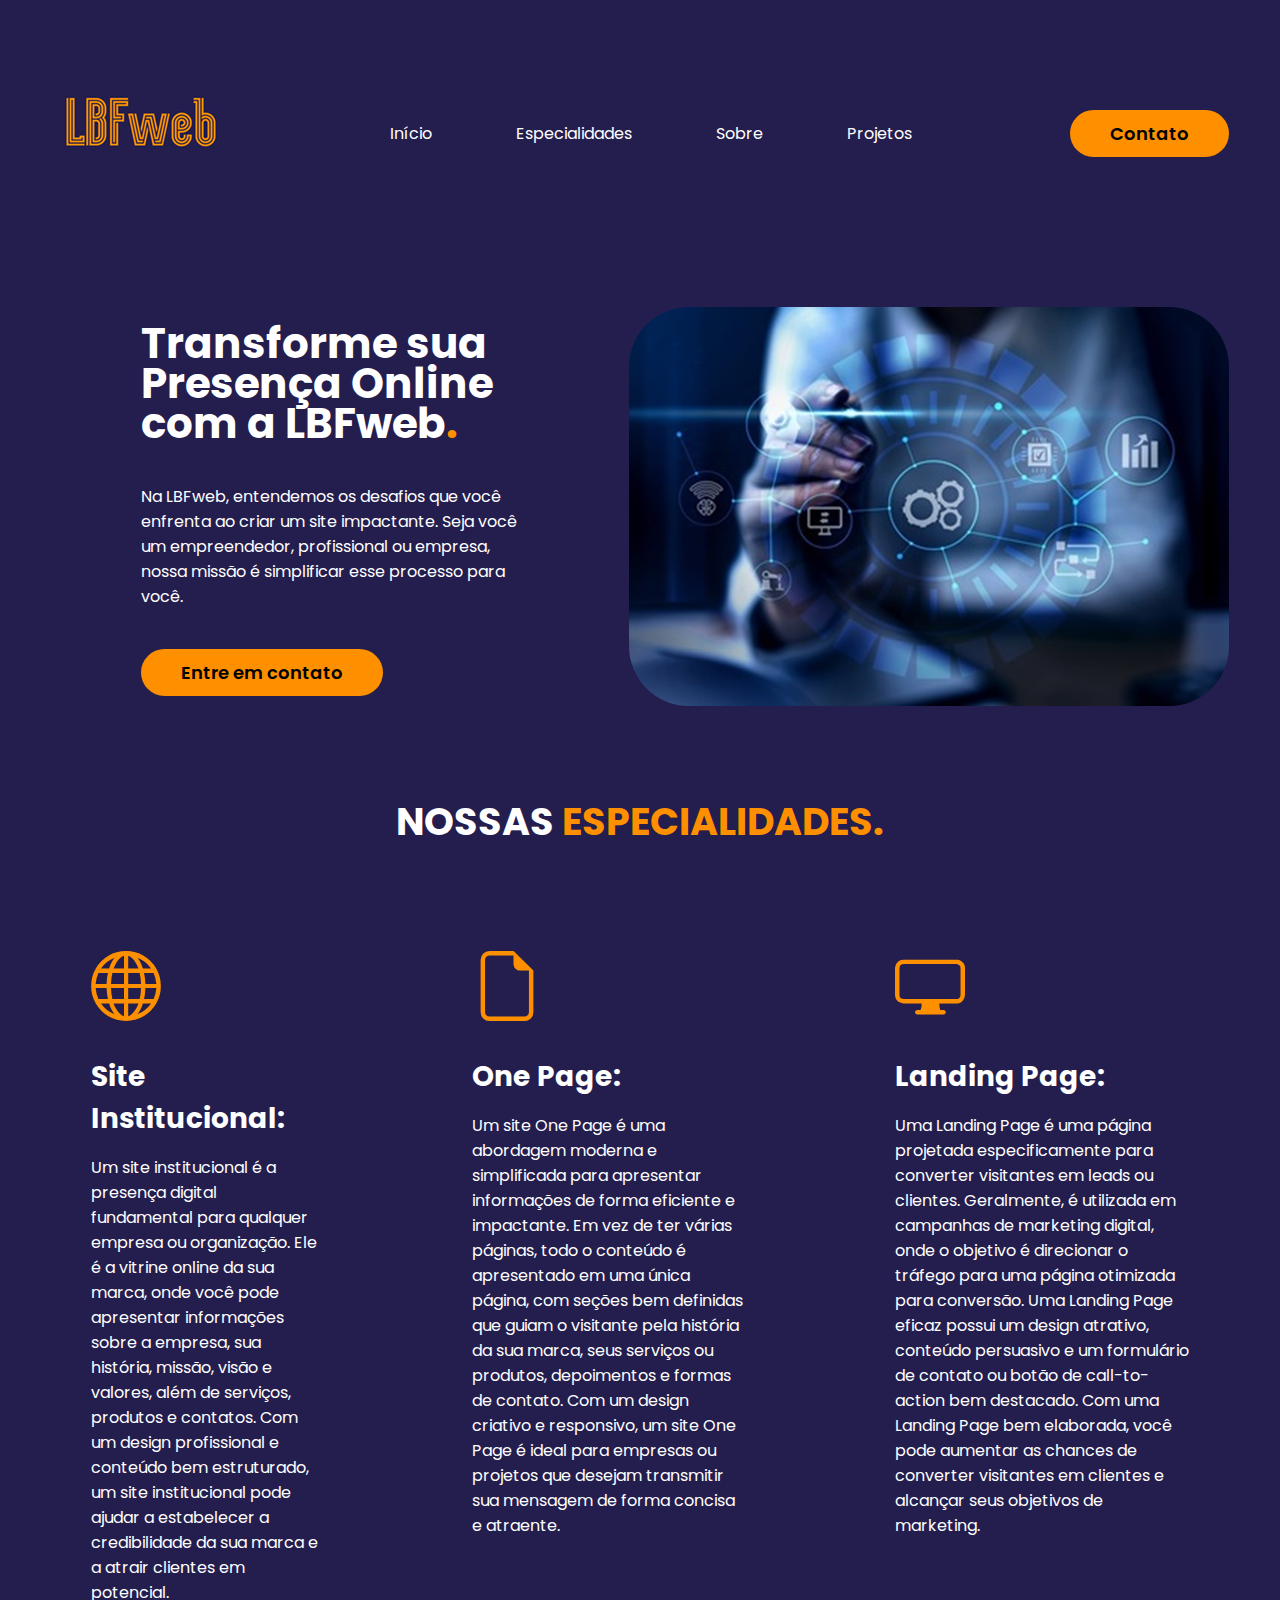
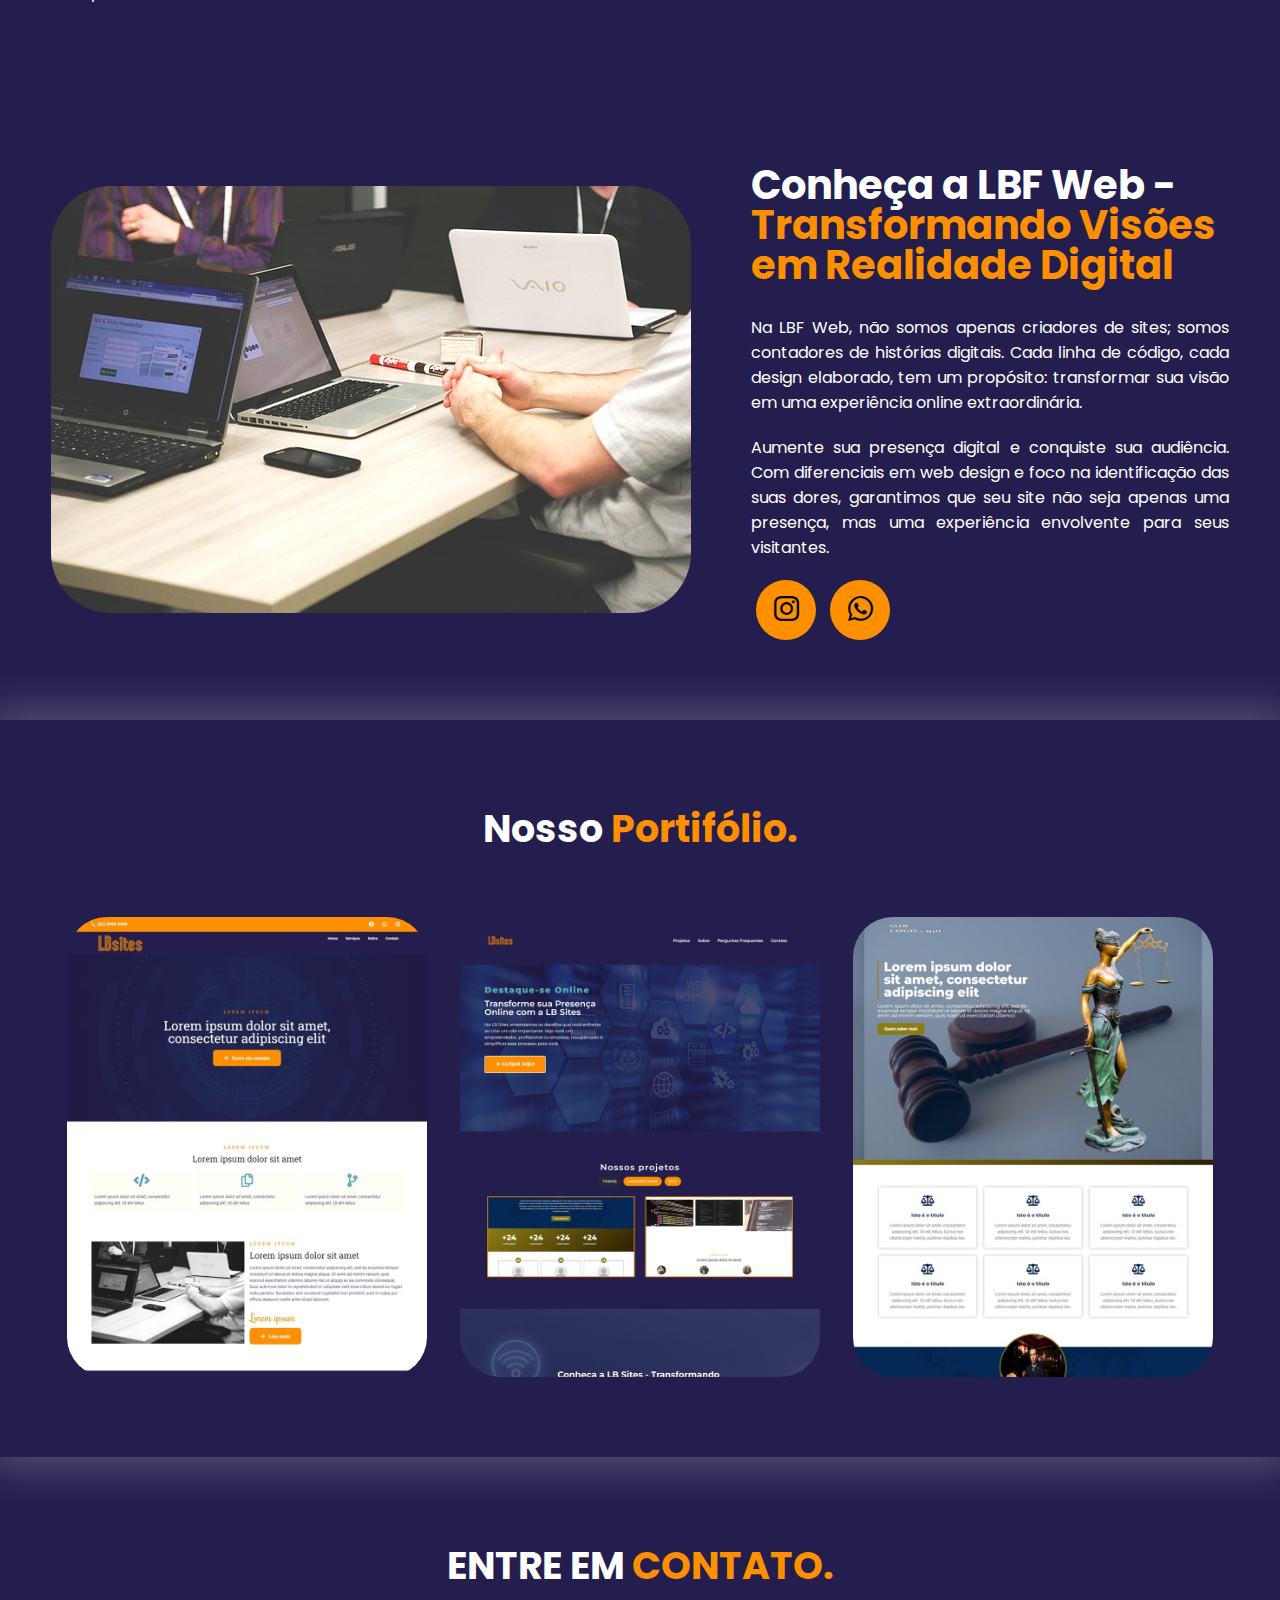
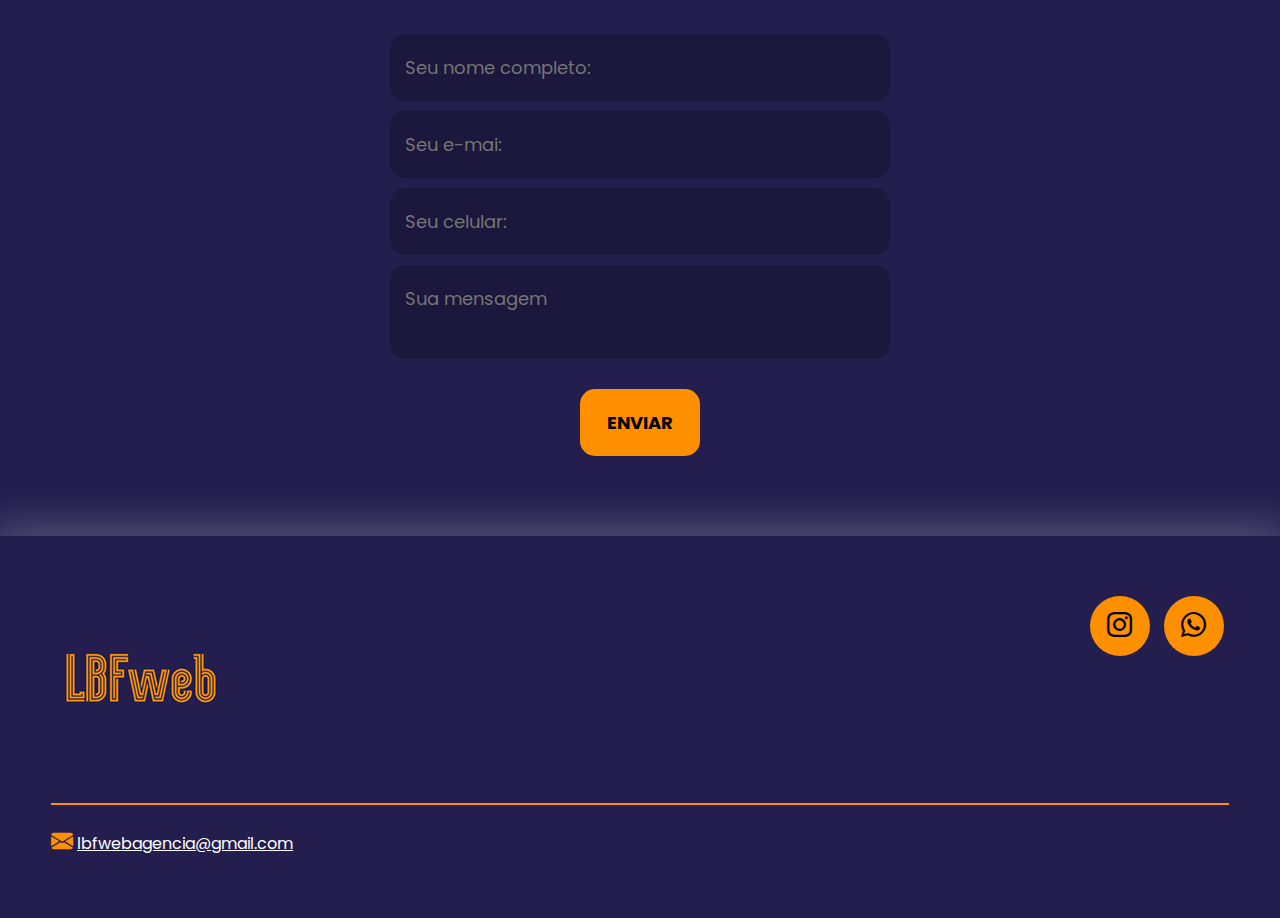
<file: index.html>
<!DOCTYPE html>
<html lang="pt-br">
<head>
    <meta charset="UTF-8">
    <meta name="viewport" content="width=device-width, initial-scale=1.0">
    <!-- Google fonts -->
    <link rel="preconnect" href="https://fonts.googleapis.com">
    <link rel="preconnect" href="https://fonts.gstatic.com" crossorigin>
    <link href="https://fonts.googleapis.com/css2?family=Poppins:ital,wght@0,100;0,200;0,300;0,400;0,500;0,600;0,700;0,800;0,900;1,100;1,200;1,300;1,400;1,500;1,600;1,700;1,800;1,900&display=swap" rel="stylesheet">
    <!-- fom do google fontes -->
    <!-- Bootstrap icons -->
    <link rel="stylesheet" href="https://cdn.jsdelivr.net/npm/bootstrap-icons@1.11.3/font/bootstrap-icons.min.css">
    <!--fim Bootstrap icons -->
    <link rel="stylesheet" href="style.css">
    <script src="menu.js" defer></script>
    <link rel="icon" type="image/png" href="imagem/favicon.png">
    <title>LBFweb</title>
</head>
<body>
    
    <header>
        <div class="interface">
            <div class="logo">
                <a href="#">
                    <img src="imagem/logo.png" alt="Logo da Agência">
                </a>
            </div><!--logo-->
            
            <nav class="menu-desktop">
                <ul>
                    <li><a href="#inicio">Início</a></li>
                    <li><a href="#especialidades">Especialidades</a></li>
                    <li><a href="#sobre">Sobre</a></li>
                    <li><a href="#projetos">Projetos</a></li>
                </ul>
            </nav>

            <div class="btn-contato">
                <a href="#contato">
                    <button>Contato</button>
                </a>
            </div><!--btn-contato-->

            <div class="btn-abrir-menu" id="btn-menu">
                <i class="bi bi-list"></i>
            </div>

            <div class="menu-mobile" id="menu-mobile">
                <div class="btn-fechar">
                    <i class="bi bi-x-lg"></i>
                </div>

                <nav>
                    <ul>
                        <li><a href="#inicio">Início</a></li>
                        <li><a href="#especialidades">Especialidades</a></li>
                        <li><a href="#sobre">Sobre</a></li>
                        <li><a href="#projetos">Projetos</a></li>
                        <li><a href="#contato">Contato</a></li>
                    </ul>
                </nav>

            </div><!--menu-mobile-->
            <div class="overlay-menu" id="overlay-menu"></div>
        </div><!--interface-->
    </header>

    <main>
        <a name="inicio">
        <section class="topo-do-site">
            <div class="interface">
                <div class="flex">
                    <div class="txt-topo-site">
                        <h1>Transforme sua Presença Online com a LBFweb<span>.</span></h1>
                        <p>Na LBFweb, entendemos os desafios que você enfrenta ao criar um site impactante. 
                        Seja você um empreendedor, profissional ou empresa, nossa missão é simplificar esse processo para você.</p>

                        <div class="btn-contato">
                            <a href="https://wa.me/+5562995716708">
                                <button>Entre em contato</button>
                            </a>
                        </div>
                    </div><!--txt-topo-site-->
                        
                    <div class="img-topo-site">
                        <img src="imagem/inicial.jpg" alt="imagem inicial">
                    </div><!--img-topo-site-->
                </div><!--flex-->
            </div><!--interface-->
        </section><!--Topo do site-->
        </a>

        <a name="especialidades">
        <section class="especialidades">
            <div class="interface">
                <h2 class="titulo">NOSSAS <span>ESPECIALIDADES.</span></h2>
                <div class="flex">
                    <div class="especialidades-box">
                        <i class="bi bi-globe"></i>
                        <h3>Site Institucional:</h3>
                        <p>Um site institucional é a presença digital fundamental para qualquer empresa ou organização. Ele é a vitrine 
                            online da sua marca, onde você pode apresentar informações sobre a empresa, sua história, missão, visão e valores, 
                            além de serviços, produtos e contatos. Com um design profissional e conteúdo bem estruturado, um site institucional 
                            pode ajudar a estabelecer a credibilidade da sua marca e a atrair clientes em potencial.
                        </p>
                    </div><!--especialidade-box-->

                    <div class="especialidades-box">
                        <i class="bi bi-file-earmark"></i>
                        <h3>One Page:</h3>
                        <p>Um site One Page é uma abordagem moderna e simplificada para apresentar informações de forma eficiente e impactante. 
                            Em vez de ter várias páginas, todo o conteúdo é apresentado em uma única página, com seções bem definidas que guiam o 
                            visitante pela história da sua marca, seus serviços ou produtos, depoimentos e formas de contato. Com um design criativo 
                            e responsivo, um site One Page é ideal para empresas ou projetos que desejam transmitir sua mensagem de forma concisa e atraente.
                        </p>
                    </div><!--especialidade-box-->

                    <div class="especialidades-box">
                        <i class="bi bi-display"></i>
                        <h3>Landing Page:</h3>
                        <p>Uma Landing Page é uma página projetada especificamente para converter visitantes em leads ou clientes. Geralmente, 
                            é utilizada em campanhas de marketing digital, onde o objetivo é direcionar o tráfego para uma página otimizada para 
                            conversão. Uma Landing Page eficaz possui um design atrativo, conteúdo persuasivo e um formulário de contato ou botão 
                            de call-to-action bem destacado. Com uma Landing Page bem elaborada, você pode aumentar as chances de converter visitantes 
                            em clientes e alcançar seus objetivos de marketing.
                        </p>
                    </div><!--especialidade-box-->
                </div><!--flex-->
            </div><!--interface-->
        </section><!--especialidades-->
        </a>

        <a name="sobre">
        <section class="sobre">
            <div class="interface">
                <div class="flex">
                    <div class="img-sobre">
                        <img src="imagem/sobre.jpg" alt="sobre">
                    </div><!--img-sobre-->

                    <div class="txt-sobre">
                        <h2>Conheça a LBF Web - <span>Transformando Visões em Realidade Digital</span></h2>
                        <p>Na LBF Web, não somos apenas criadores de sites; somos contadores de histórias digitais. Cada linha de código, 
                            cada design elaborado, tem um propósito: transformar sua visão em uma experiência online extraordinária.</p>
                        <p>Aumente sua presença digital e conquiste sua audiência. Com diferenciais em web design e foco na identificação das 
                            suas dores, garantimos que seu site não seja apenas uma presença, mas uma experiência envolvente para seus visitantes.</p>
                        <div class="btn-social">
                            <a href="https://www.instagram.com/lbfweb/"><button><i class="bi bi-instagram"></i></button></a>
                            <a href="https://wa.me/+5562995716708"><button><i class="bi bi-whatsapp"></i></button></a>
                        </div>
                    </div><!--txt-sobre-->
                </div><!--flex-->
            </div><!--interface-->
        </section><!--sobre-->
        </a>

        <a name="projetos">
        <section class="portifolio">
            <div class="interface">
                <h2 class="titulo">Nosso <span>Portifólio.</span></h2>
                <div class="flex">
                    <div class="img-port" style="background-image: url(imagem/sitecompleto.jpg);">
                        <div class="overlay">Site Institucional</div>
                    </div>
                    <div class="img-port" style="background-image: url(imagem/onepage.jpg);">
                        <div class="overlay">One Page</div>
                    </div>
                    <div class="img-port" style="background-image: url(imagem/landingpageadv.jpg);">
                        <div class="overlay">Landing Page</div>
                    </div>
                </div><!--flex-->
            </div><!--interface-->
        </section><!--portifolio-->
        </a>

        <a name="contato">
        <section class="formulario">
            <div class="interface">
                <h2 class="titulo">ENTRE EM <span>CONTATO.</span></h2>

                <form action="https://formsubmit.co/lbfwebagencia@gmail.com"  method="POST">
                    <input type="text" name="nome" id="" placeholder="Seu nome completo:" required>
                    <input type="email" name="email" id="" placeholder="Seu e-mai:" required>
                    <input type="tel" name="telefone" id="" placeholder="Seu celular:">
                    <textarea name="mensagem" id="" placeholder="Sua mensagem"></textarea>
                    <input type="hidden" name="_next" value="https://lbfweb.github.io/site/thanks.html">
                    <div class="btn-enviar"><input type="submit" value="ENVIAR"></div>
                </form>
            </div><!--interface-->
        </section><!--formulario-->
        </a>

    </main>

    <footer>
        <div class="interface">
            <div class="line-footer">
                <div class="flex">
                    <div class="logo-footer">
                        <img src="imagem/logo.png" alt="logo">  
                    </div><!--logo-footer-->
                    <div class="btn-social">
                        <a href="https://www.instagram.com/lbfweb/"><button><i class="bi bi-instagram"></i></button></a>
                        <a href="https://wa.me/+5562995716708"><button><i class="bi bi-whatsapp"></i></button></a>
                    </div><!--btn-social-->
                </div><!--flex-->
            </div><!--liner-footer-->

            <div class="line-footer borda">
                <p><i class="bi bi-envelope-fill"></i> <a href="mailto:lbfwebagencia@gmail.com">lbfwebagencia@gmail.com</a></p>
            </div><!--liner-footer-->
        </div><!--interface-->
    </footer>

</body>
</html>
</file>
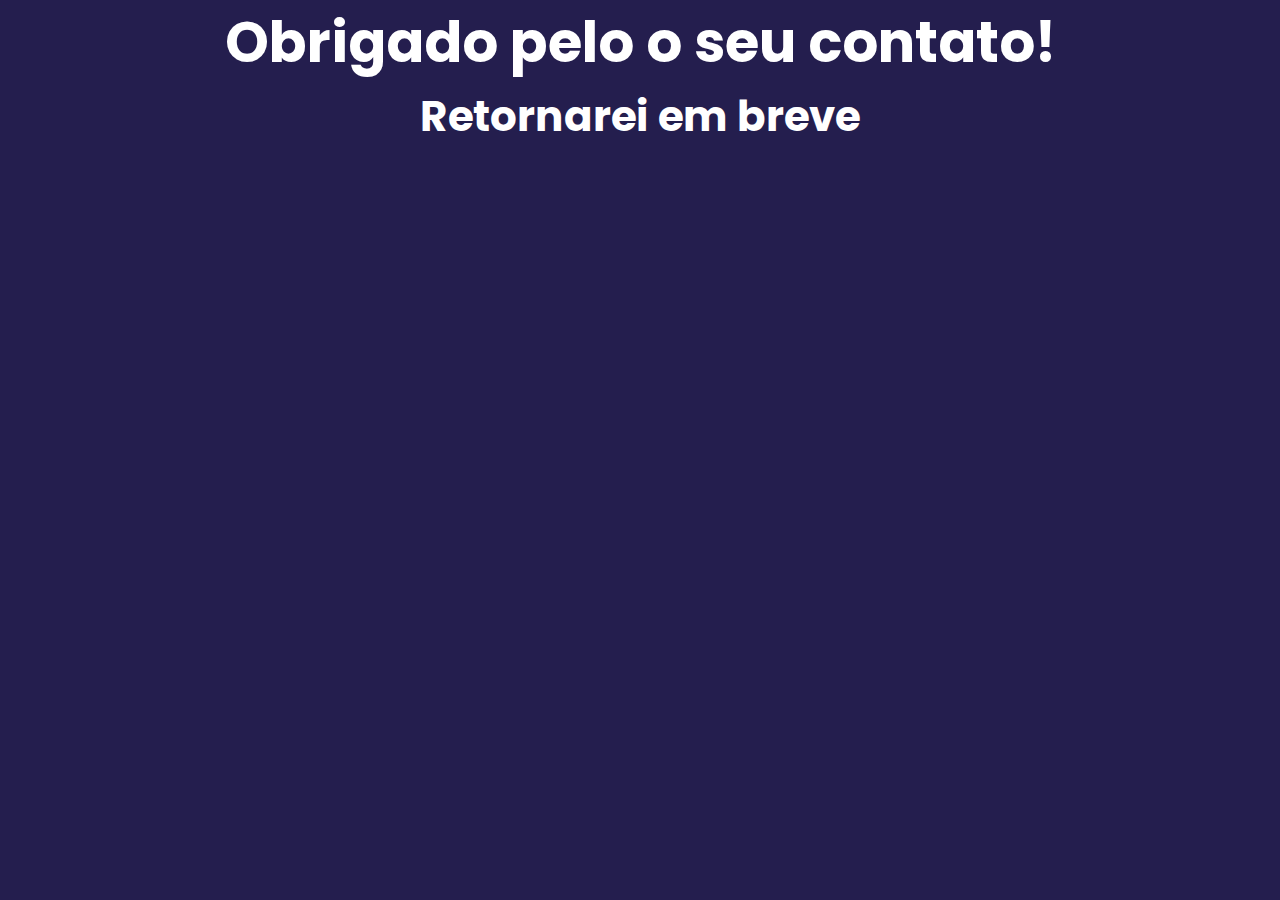
<file: thanks.html>
<!DOCTYPE html>
<html lang="pt-br">
<head>
    <meta charset="UTF-8">
    <meta name="viewport" content="width=device-width, initial-scale=1.0">
    <!-- Google fonts -->
    <link rel="preconnect" href="https://fonts.googleapis.com">
    <link rel="preconnect" href="https://fonts.gstatic.com" crossorigin>
    <link href="https://fonts.googleapis.com/css2?family=Poppins:ital,wght@0,100;0,200;0,300;0,400;0,500;0,600;0,700;0,800;0,900;1,100;1,200;1,300;1,400;1,500;1,600;1,700;1,800;1,900&display=swap" rel="stylesheet">
    <!-- fom do google fontes -->
    <!-- Bootstrap icons -->
    <link rel="stylesheet" href="https://cdn.jsdelivr.net/npm/bootstrap-icons@1.11.3/font/bootstrap-icons.min.css">
    <!--fim Bootstrap icons -->
    <link rel="stylesheet" href="style.css">
    <script src="menu.js" defer></script>
    <link rel="icon" type="image/png" href="imagem/favicon.png">
    <title>LBFweb</title>
</head>
<body>

    <main>
        <section class="obrigado">
        <h1>Obrigado pelo o seu contato!</h1>
        <h2>Retornarei em breve</h2>
        </section>
    </main>
</body>
</html>
</file>
<file: style.css>
/* Estilo Geral */

*{
    margin: 0;
    padding: 0;
    box-sizing: border-box;
    font-family: 'Poppins', sans-serif;
}

body{
    background-color: #241E4E;
    height: 100vh;
}

.interface{
    max-width: 1280px;
    margin: 0 auto;
}

.flex{
    display: flex;
}

.btn-contato button{
    padding: 10px 40px;
    font-size: 18px;
    font-weight: 600;
    background-color: #FE9000;
    border: 0;
    border-radius: 30px;
    cursor: pointer;
    transition: .2s;
}

h2.titulo{
    color:#fff;
    font-size: 38px;
    text-align: center;
}

h2.titulo span{
    color:#FE9000;
}

button:hover, form .btn-enviar input:hover{
    box-shadow: 0px 0px 8px #fe9000;
    transform: scale(1.05);
}

/* Estilo do cabeçalho */

header{
    padding: 40px 4%;
}

header > .interface{
    display: flex;
    align-items: center;
    justify-content: space-between;
}

header a{
    color: #fff;
    text-decoration: none;
    display: inline-block;
    transition: .2s;
}

header nav.menu-desktop a:hover{
    color: #FE9000;
    transform: scale(1.05);
}

header nav ul{
    list-style-type: none;
}

header nav.menu-desktop ul li{
    display: inline-block;
    padding: 0 40px;
}

/* Estilo do menu mobile */
.btn-abrir-menu i{
    color:#FE9000;
    font-size: 40px;
}

.btn-abrir-menu{
    display: none;
}

.menu-mobile{
    background-color: #241E4E;
    height: 100vh;
    position: fixed;
    top: 0;
    right: 0;
    z-index: 99999;
    width: 0%;
    overflow: hidden;
    transition: .5s;
}

.menu-mobile.abrir-menu{
    width: 70%;
}

.menu-mobile.btn-abrir-menu ~ .overlay-menu{
    display:block;
}

.menu-mobile .btn-fechar{
    padding: 20px 5%;
}

.menu-mobile .btn-fechar i{
    color:#FE9000;
    font-size: 30px;
}

.menu-mobile nav ul{
    text-align: right;
}

.menu-mobile nav ul li a{
    color:#fff;
    font-size: 20px;
    font-weight: 300;
    padding: 20px 8%;
    display: block;
}

.menu-mobile nav ul li a:hover{
    background-color: #FE9000;
    color:#241E4E;
}

.overlay-menu{
    background-color: #000000;
    width: 100%;
    position: fixed;
    top: 0;
    left: 0;
    z-index: 88888;
    display: none;
}

/* Estilo do topo do site */
section.topo-do-site{
    padding: 40px 4%;
}

section.topo-do-site .flex{
    align-items: center;
    justify-content: center;
    gap: 90px;
}

.topo-do-site h1{
    color:#fff;
    font-size: 42px;
    line-height: 40px;
}

.topo-do-site .txt-topo-site h1 span{
    color:#FE9000;
}

.topo-do-site .txt-topo-site p{
    color:#fff;
    margin: 40px 0;
}

.topo-do-site .img-topo-site img{
    border-radius: 60px;
    position: relative;
    animation: flutuar 2s ease-in-out infinite alternate;
}

@keyframes flutuar{
    0%{
        top: 0;
    }
    100%{
        top: 30px;
    }
}

/* Estilos das especialidades */
section.especialidades{
    padding: 40px 4%;

}

section.especialidades .flex{
    gap: 70px;
}

.especialidades .especialidades-box{
    color:#fff;
    padding: 40px;
    border-radius: 25px;
    margin-top: 45px;
    transition: .2s;
}

.especialidades .especialidades-box:hover{
    transform: scale(1.05);
    box-shadow: 0 0 20px #ffffff73;
}

.especialidades .especialidades-box i{
    font-size: 70px;
    color: #FE9000;
}

.especialidades .especialidades-box h3{
    font-size: 28px;
    margin: 15px 0;
}

.especialidades .especialidades-box p{
    text-align: left;
}

/* Estilo sobre */
section.sobre{
    padding: 80px 4%;
}

.sobre .img-sobre img{
    border-radius: 60px;
}

section.sobre .flex{
    align-items: center;
    gap: 60px;
}

.sobre .txt-sobre{
    color:#fff;
}

.sobre .txt-sobre h2{
    font-size: 40px;
    line-height: 40px;
    margin-bottom: 30px;
}

.sobre .txt-sobre h2 span{
    color:#FE9000;
    display: block;
}

.sobre .txt-sobre p{
    margin: 20px 0;
    text-align: justify;
}

.btn-social button{
    width: 60px;
    height: 60px;
    border-radius: 50%;
    border: none;
    background-color: #FE9000;
    font-size: 25px;
    cursor: pointer;
    margin: 0 5px;
    transition: .2s;
}

/* Estilo do portifólio */
section.portifolio{
    padding: 80px 4%;
    box-shadow: 0 0 40px 10px #ffffff3b;
}

section.portifolio .flex{
    justify-content: space-around;
    margin-top: 60px;
}

.img-port{
    width: 360px;
    height: 460px;
    background-size: cover;
    background-position: 100% 0%;
    transition: 8s;
    cursor: pointer;
    border-radius: 40px;
    position: relative;
}

.img-port:hover{
    background-position: 100% 100%;
}

.overlay{
    position: absolute;
    top: 0;
    left: 0;
    width: 100%;
    height: 100%;
    background-color: #0000008f;
    border-radius: 40px;
    display: flex;
    align-items: center;
    justify-content: center;
    font-size: 24px;
    font-weight: 600;
    color:#fff;
    opacity: 0;
    transition: .5s;
}

.overlay:hover{
    opacity: 1;
}

/* Estilo do formulário de contato */
section.formulario{
    padding: 80px 4%;
}

form{
    max-width: 500px;
    margin: 0 auto;
    display: flex;
    justify-content: center;
    flex-direction: column;
    gap: 10px;
    margin-top: 40px;
}

form input, form textarea{
    width: 100%;
    background-color: #00000036;
    border: 0;
    outline: 0;
    padding: 20px 15px;
    border-radius: 15px;
    color:#fff;
    font-size: 18px;
}

form textarea{
    resize: none;
    max-height: 200px;
}

form .btn-enviar{
    margin-top: 20px;
    text-align: center;
}

form .btn-enviar input{
    width: 120px;
    background-color: #FE9000;
    color: #000;
    font-weight: 700;
    cursor: pointer;
    transition: .2s;
}

/* Estilo do rodapé */

footer{
    padding: 40px 4%;
    box-shadow: 0 0 40px 10px #ffffff3b;
}

footer .flex{
    justify-content: space-between;
}

footer .line-footer{
    padding: 20px 0;
}

.borda{
    border-top: 2px solid #FE9000;
}

footer .line-footer p i{
    color: #FE9000;
    font-size: 22px;
}

footer .line-footer p a{
    color: #fff;
}

@media screen and (max-width: 1020px){
    /* Classes Gerais */
    .flex{
        flex-direction: column;
    }

    h2.titulo {
        font-size: 34px;
        line-height: 30px;
    }

    /* Cabeçalho */
    .menu-desktop, .btn-contato {
        display: none;
    }

    /* Todo do site */
    section.topo-do-site .flex{
        gap: 40px;
    }

    section.topo-do-site{
        padding: 20px 8%;
    }

    .topo-do-site h1{
        font-size: 34px;
    }

    .topo-do-site .img-topo-site img{
        width: 100%;
    }

    /* Estilos das especialidades */
    section.especialidades{
    padding: 40px 8%;

    }

    /* Sobre */
    section.sobre{
        padding: 80px 8%;
    }

    .sobre .txt-sobre h2{
        font-size: 34px;
        line-height: 35px;
        text-align: center;
    }

    .btn-social{
        text-align: center;
    }

    .img-sobre img{
        width: 100%;
    }

    /* Portifólio */
    section.portifolio{
        padding: 80px 4%;
    }

    .img-port{
        width: 100%;
        max-width: 360px;
        margin: 0 auto;
    }

    section.portifolio .flex{
        gap: 60px;
    }

    /* Rodapé */
    footer .flex {
        flex-direction: column;
        gap: 30px;
    }

    footer .line-footer{
        text-align: center;

    }

    .btn-abrir-menu{
        display: block;
    }
}

/* Página de obrigado do formulário */
 .obrigado {
    color:#fff;
    text-align: center;
    font-size: 28px;
 }
</file>
